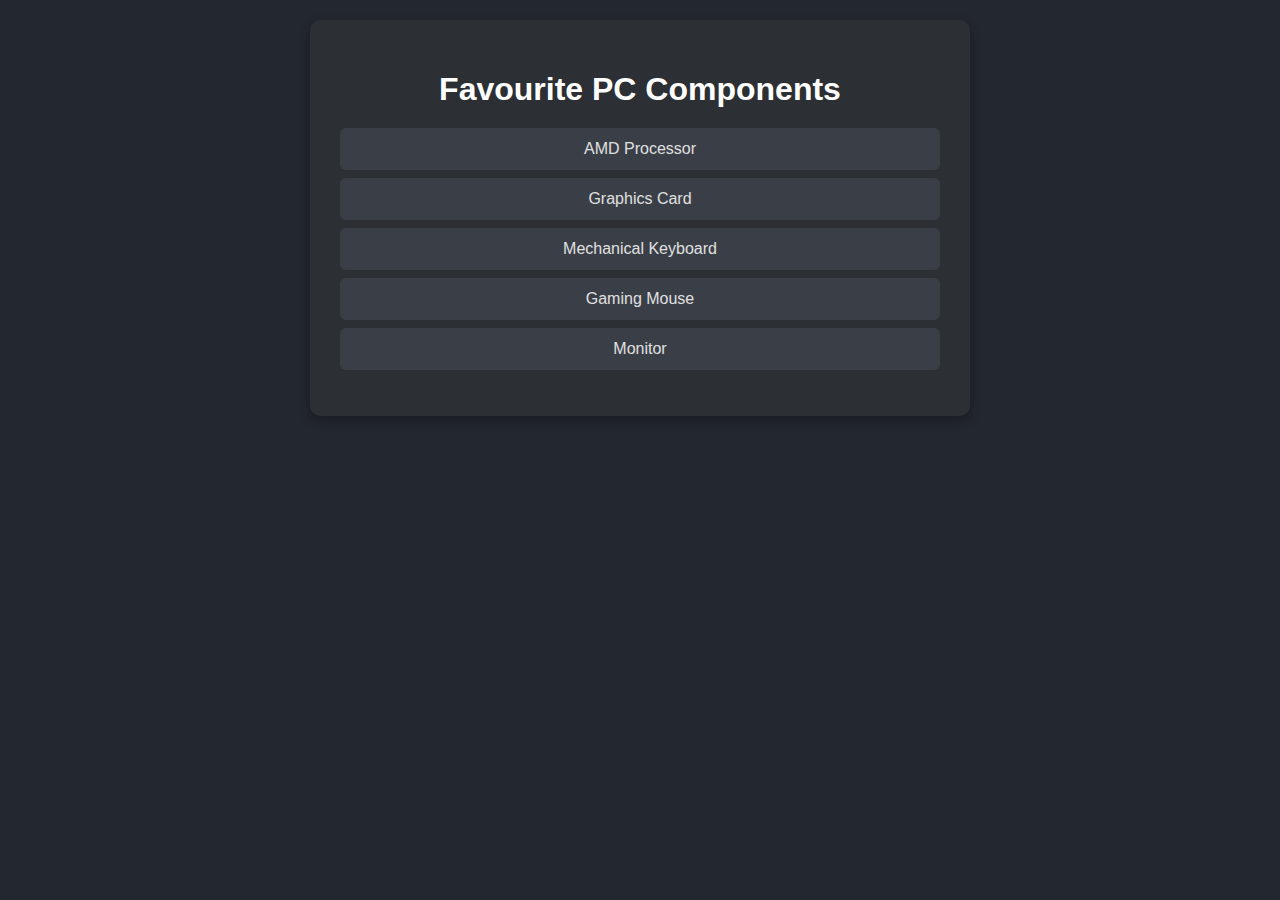
<file: DOM and Events/favourite component/index.html>
<!DOCTYPE html>
<html lang="en">

<head>
  <meta charset="UTF-8" />
  <meta name="viewport" content="width=device-width, initial-scale=1.0" />
  <title>FreeCodeCamp - DOM - CODELAB</title>
  <link rel="stylesheet" href="style.css">
</head>

<body>
  <div class="container">
    <h1 id="main-heading">Favourite PC Components</h1>
    <ul>
      <li class="list-item">
        <span>AMD</span>
        Processor
      </li>
      <li class="list-item">Graphics Card</li>
      <li class="list-item">Mechanical Keyboard</li>
      <li class="list-item">Gaming Mouse</li>
      <li class="list-item">Monitor</li>
    </ul>
  </div>

  <!-- <div class="container">
    <h1 id="main-heading">Favourite Laptop Components</h1>
    <ul>
      <li class="list-item">Processor</li>
      <li class="list-item">Graphics Card</li>
      <li class="list-item">Mechanical Keyboard</li>
      <li class="list-item">Gaming Mouse</li>
      <li class="list-item">Monitor</li>
    </ul>
  </div> -->

  <script src="script.js"></script>
</body>

</html>
</file>
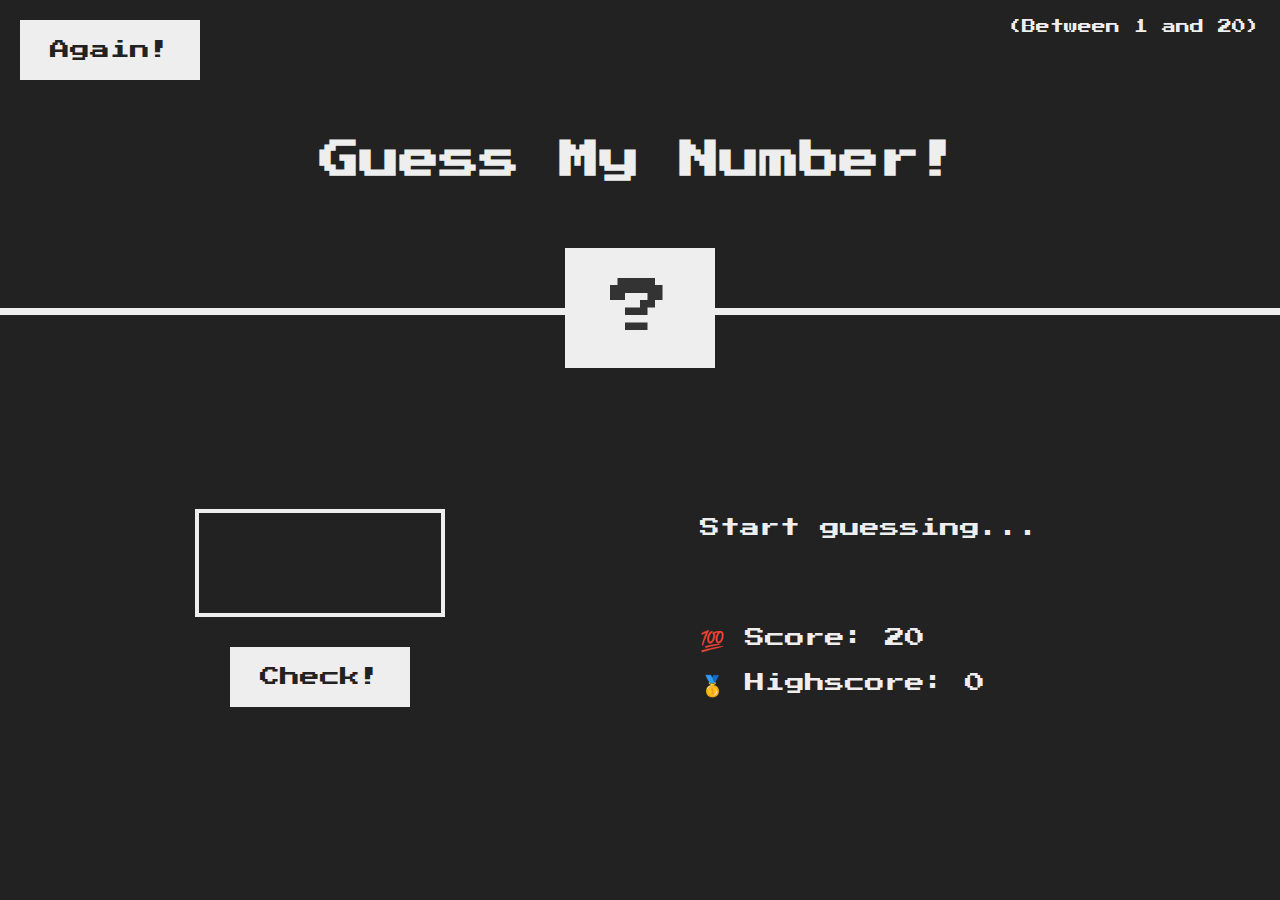
<file: DOM and Events/Guess my number/index.html>
<!DOCTYPE html>
<html lang="en">
  <head>
    <meta charset="UTF-8" />
    <meta name="viewport" content="width=device-width, initial-scale=1.0" />
    <meta http-equiv="X-UA-Compatible" content="ie=edge" />
    <link rel="stylesheet" href="style.css" />
    <title>Guess My Number!</title>
  </head>
  <body>
    <header>
      <h1>Guess My Number!</h1>
      <p class="between">(Between 1 and 20)</p>
      <button class="btn again">Again!</button>
      <div class="number">?</div>
    </header>
    <main>
      <section class="left">
        <input type="number" class="guess" />
        <button class="btn check">Check!</button>
      </section>
      <section class="right">
        <p class="message">Start guessing...</p>
        <p class="label-score">💯 Score: <span class="score">20</span></p>
        <p class="label-highscore">
          🥇 Highscore: <span class="highscore">0</span>
        </p>
      </section>
    </main>
    <script src="script.js"></script>
  </body>
</html>
</file>
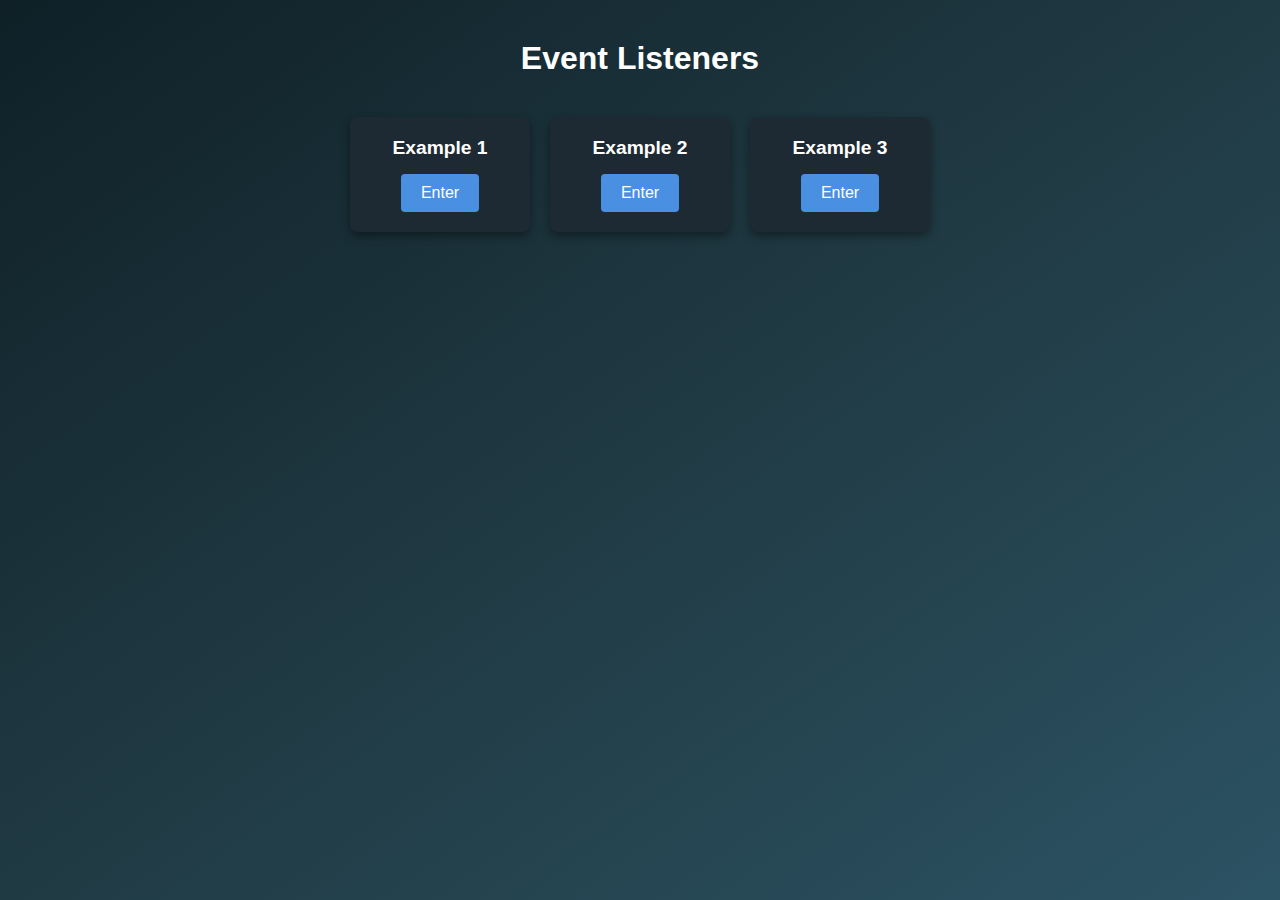
<file: dom-and-events/2. event-listeners/index.html>
<!DOCTYPE html>
<html lang="en">

<head>
  <meta charset="UTF-8">
  <meta name="viewport" content="width=device-width, initial-scale=1.0">
  <link rel="stylesheet" href="style.css">
  <title>Event Listeners</title>
</head>

<body>
  <h1 id="main-heading">Event Listeners</h1>

  <div class="container">
    <div class="boxes box-1">
      <h1 id="heading">Example 1</h1>
      <button onclick="alert('A popup came up! What!')">Enter</button>
    </div>
    <div class="boxes box-2">
      <h1 id="heading">Example 2</h1>
      <button class="btn-2">Enter</button>
    </div>
    <div class="boxes box-3">
      <h1 id="heading">Example 3</h1>
      <button class="btn-3">Enter</button>
    </div>
  </div>


  <script src="script.js"></script>
</body>

</html>
</file>
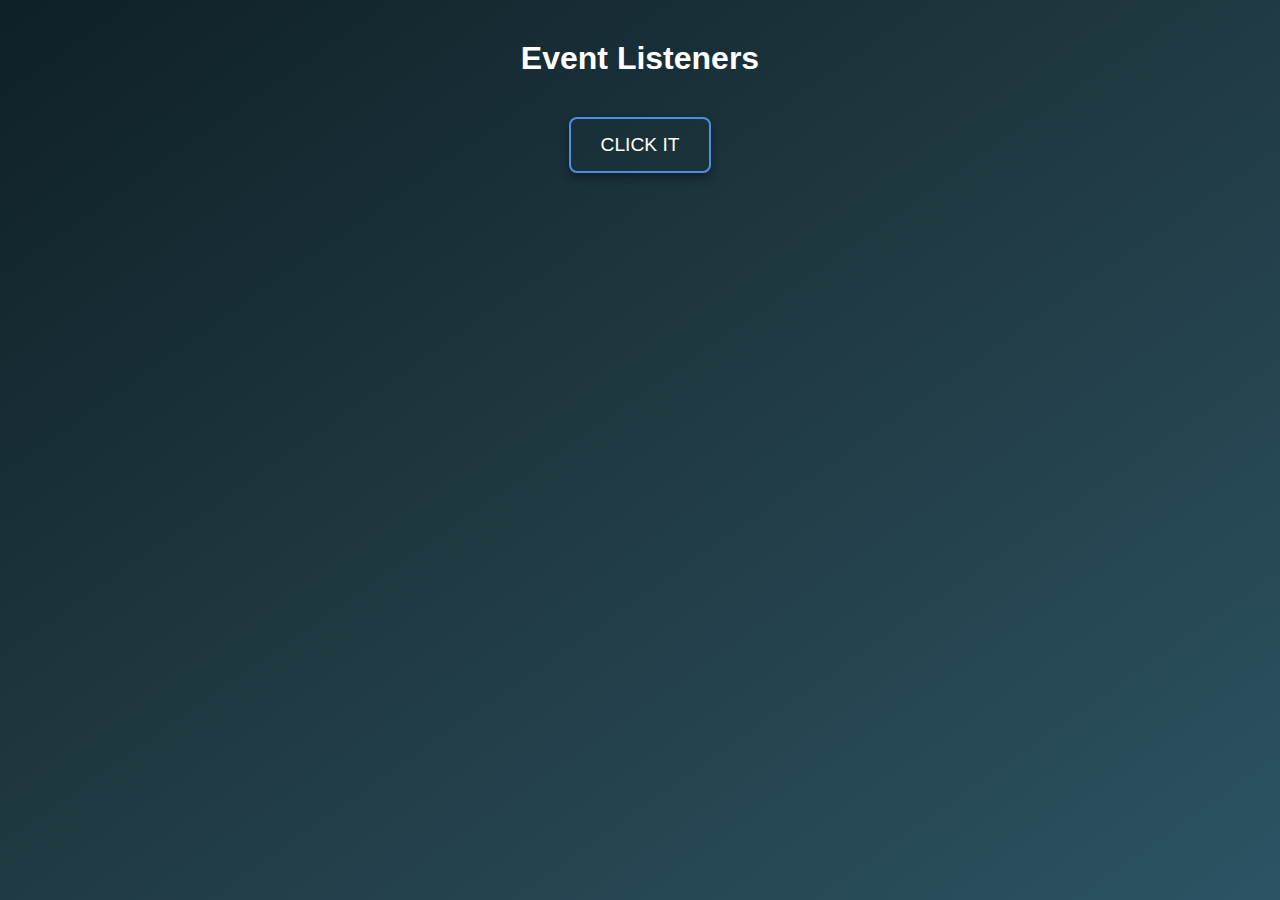
<file: dom-and-events/3. event-listener-toggle/index.html>
<!DOCTYPE html>
<html lang="en">
<head>
  <meta charset="UTF-8">
  <meta name="viewport" content="width=device-width, initial-scale=1.0">
  <title>Event Listeners</title>
  <link rel="stylesheet" href="style.css">
</head>
<body>
  <h1 id="main-heading">Event Listeners</h1>

  <div class="container">
    <button class="reveal-btn boxes">CLICK IT</button>

    <div class="hidden-content boxes">
        Lorem ipsum dolor sit amet consectetur adipisicing elit. 
        Quia distinctio hic facilis, repudiandae incidunt quisquam 
        neque officiis quibusdam cum quam suscipit dolorem animi 
        aliquid harum. Unde se illo aut officiis inventore quod 
        quibusdam, ipsam aliquam reprehenderit ad nisi ipsa? 
        Ducimus nesciunt laudantium deleniti porro maxime molestias 
        reiciendis, hic omnis?
    </div>
  </div>

  <script src="script.js"></script>
</body>
</html>
</file>
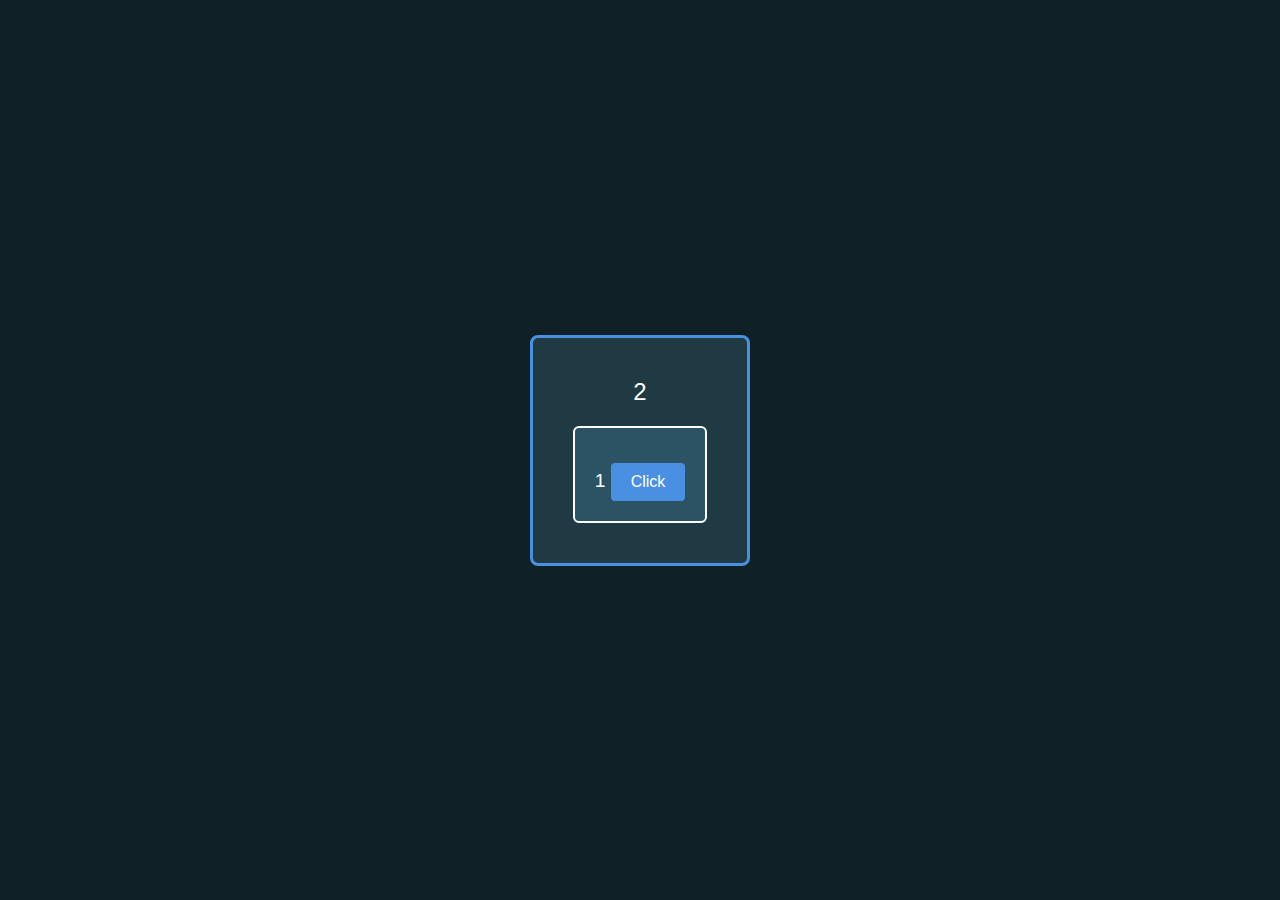
<file: dom-and-events/4. event-propagation/index.html>
<!DOCTYPE html>
<html lang="en">
<head>
  <meta charset="UTF-8">
  <meta name="viewport" content="width=device-width, initial-scale=1.0">
  <title>Event Propagation</title>
  <style>
    /* Reset */
* {
  margin: 0;
  padding: 0;
  box-sizing: border-box;
}

body {
  font-family: Arial, Helvetica, sans-serif;
  background: #0f2027;
  color: #fff;
  min-height: 100vh;
  display: flex;
  align-items: center;
  justify-content: center;
}

/* Outer box */
.div2 {
  background: #203a43;
  border: 3px solid #4a90e2;
  padding: 40px;
  border-radius: 8px;
  text-align: center;
  font-size: 1.5rem;
  position: relative;
}

/* Inner box */
.div1 {
  background: #2c5364;
  border: 2px solid #fff;
  padding: 20px;
  margin-top: 20px;
  border-radius: 6px;
  font-size: 1.2rem;
}

/* Button */
button {
  margin-top: 15px;
  padding: 10px 20px;
  border: none;
  border-radius: 4px;
  background: #4a90e2;
  color: #fff;
  font-size: 1rem;
  cursor: pointer;
  transition: background 0.3s ease;
}

button:hover {
  background: #357ab8;
}
  </style>
</head>
<body>
  <div class="div2">
    2
    <div class="div1">
      1
      <button>Click</button>
    </div>
  </div>

  <script src="script.js"></script>
</body>
</html>
</file>
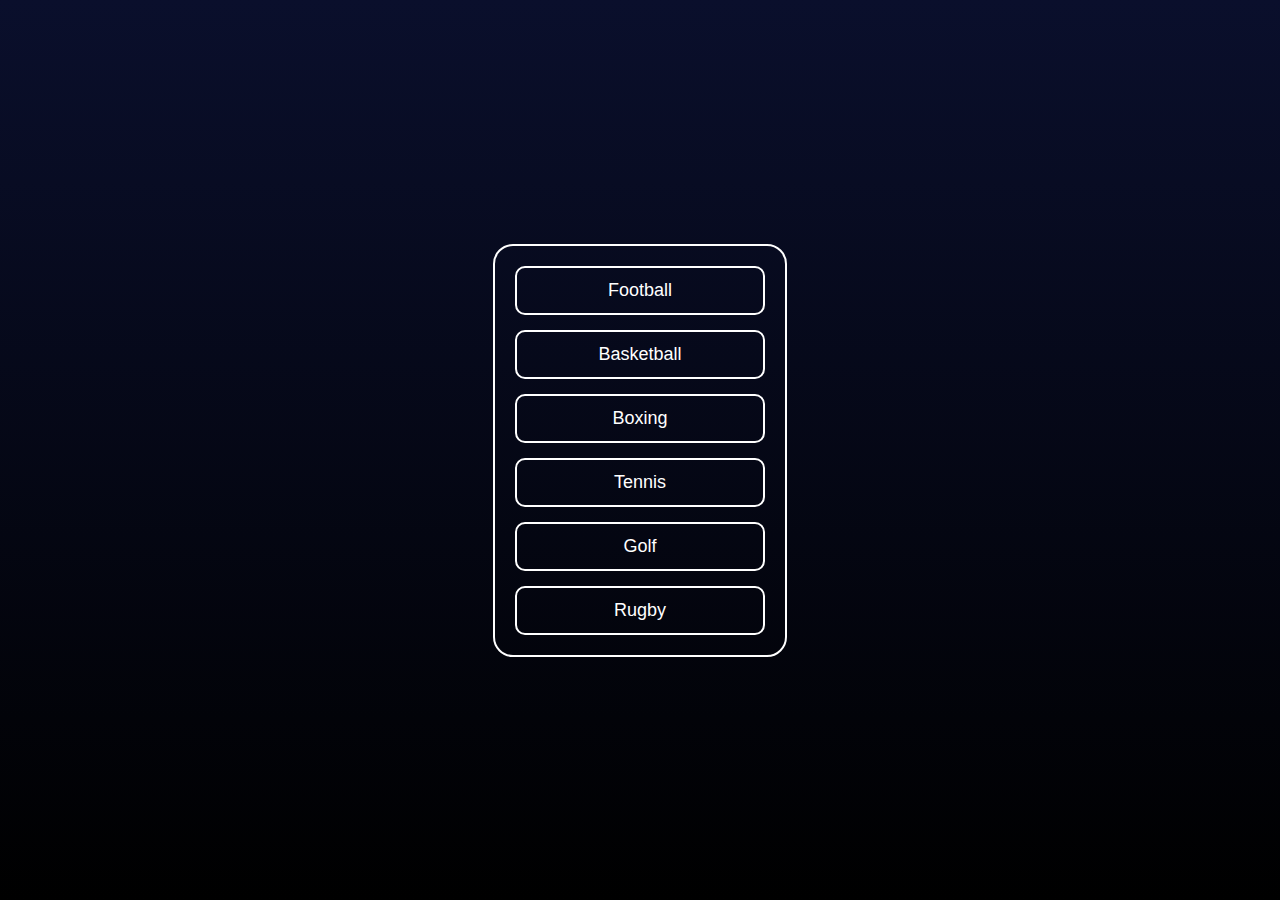
<file: dom-and-events/5. event-delegation/index.html>
<!DOCTYPE html>
<html lang="en">

<head>
  <meta charset="UTF-8">
  <meta name="viewport" content="width=device-width, initial-scale=1.0">
  <title>Event Propagation</title>
  <style>
    body {
      margin: 0;
      padding: 0;
      background: linear-gradient(to bottom, #0a0f2c, #000);
      font-family: Arial, sans-serif;
      display: flex;
      justify-content: center;
      align-items: center;
      height: 100vh;
    }

    #sports {
      list-style: none;
      padding: 20px;
      margin: 0;
      border: 2px solid #fff;
      border-radius: 20px;
      width: 250px;
      display: flex;
      flex-direction: column;
      gap: 15px;
    }

    #sports li {
      border: 2px solid #fff;
      border-radius: 10px;
      padding: 12px;
      text-align: center;
      color: #fff;
      font-size: 18px;
    }
  </style>
</head>

<body>
  <ul id="sports">
    <li id="football">Football</li>
    <li id="basketball">Basketball</li>
    <li id="boxing">Boxing</li>
    <li id="tennis">Tennis</li>
    <li id="golf">Golf</li>
  </ul>
  
  <script src="script.js"></script>
</body>

</html>
</file>
<file: DOM and Events/favourite component/style.css>
body {
      font-family: 'Segoe UI', Tahoma, Geneva, Verdana, sans-serif;
      background-color: #23272e;
      /* Dark background */
      color: #f5f5f5;
      /* Light text for contrast */
      margin: 0;
      padding: 20px;
    }

    .container {
      max-width: 600px;
      margin: auto;
      background: #2c2f33;
      /* Slightly lighter panel */
      padding: 30px;
      border-radius: 10px;
      box-shadow: 0 4px 12px rgba(0, 0, 0, 0.3);
    }

    #main-heading {
      text-align: center;
      color: #ffffff;
      margin-bottom: 20px;
    }

    ul {
      list-style-type: none;
      padding: 0;
      text-align: center;
    }

    .list-item {
      padding: 12px;
      margin: 8px 0;
      background-color: #3a3f47;
      border-radius: 6px;
      transition: background-color 0.3s ease;
      color: #e0e0e0;
    }

    .list-item:hover {
      background-color: #4a4f57;
    }
</file>
<file: DOM and Events/Guess my number/style.css>
@import url('https://fonts.googleapis.com/css?family=Press+Start+2P&display=swap');

* {
  margin: 0;
  padding: 0;
  box-sizing: inherit;
}

html {
  font-size: 62.5%;
  box-sizing: border-box;
}

body {
  font-family: 'Press Start 2P', sans-serif;
  color: #eee;
  background-color: #222;
  /* background-color: #60b347; */
}

/* LAYOUT */
header {
  position: relative;
  height: 35vh;
  border-bottom: 7px solid #eee;
}

main {
  height: 65vh;
  color: #eee;
  display: flex;
  align-items: center;
  justify-content: space-around;
}

.left {
  width: 52rem;
  display: flex;
  flex-direction: column;
  align-items: center;
}

.right {
  width: 52rem;
  font-size: 2rem;
}

/* ELEMENTS STYLE */
h1 {
  font-size: 4rem;
  text-align: center;
  position: absolute;
  width: 100%;
  top: 52%;
  left: 50%;
  transform: translate(-50%, -50%);
}

.number {
  background: #eee;
  color: #333;
  font-size: 6rem;
  width: 15rem;
  padding: 3rem 0rem;
  text-align: center;
  position: absolute;
  bottom: 0;
  left: 50%;
  transform: translate(-50%, 50%);
}

.between {
  font-size: 1.4rem;
  position: absolute;
  top: 2rem;
  right: 2rem;
}

.again {
  position: absolute;
  top: 2rem;
  left: 2rem;
}

.guess {
  background: none;
  border: 4px solid #eee;
  font-family: inherit;
  color: inherit;
  font-size: 5rem;
  padding: 2.5rem;
  width: 25rem;
  text-align: center;
  display: block;
  margin-bottom: 3rem;
}

.btn {
  border: none;
  background-color: #eee;
  color: #222;
  font-size: 2rem;
  font-family: inherit;
  padding: 2rem 3rem;
  cursor: pointer;
}

.btn:hover {
  background-color: #ccc;
}

.message {
  margin-bottom: 8rem;
  height: 3rem;
}

.label-score {
  margin-bottom: 2rem;
}
</file>
<file: dom-and-events/2. event-listeners/style.css>
/* Reset */
* {
  margin: 0;
  padding: 0;
  box-sizing: border-box;
}

body {
  font-family: Arial, Helvetica, sans-serif;
  background: linear-gradient(to bottom right, #0f2027, #203a43, #2c5364);
  color: #fff;
  min-height: 100vh;
  display: flex;
  flex-direction: column;
  align-items: center;
  justify-content: flex-start;
  padding: 40px;
}

/* Main heading */
#main-heading {
  text-align: center;
  margin-bottom: 40px;
}

/* Container for boxes */
.container {
  display: flex;
  gap: 20px;
  flex-wrap: wrap;
  justify-content: center;
}

/* Individual boxes */
.boxes {
  background: #1e2a33;
  padding: 20px;
  border-radius: 8px;
  width: 180px;
  text-align: center;
  box-shadow: 0 4px 10px rgba(0, 0, 0, 0.4);
  transition: transform 0.2s ease;
}

.boxes:hover {
  transform: translateY(-5px);
}

.boxes h1 {
  font-size: 1.2rem;
  margin-bottom: 15px;
}

.boxes button {
  padding: 10px 20px;
  border: none;
  border-radius: 4px;
  background: #4a90e2;
  color: #fff;
  font-size: 1rem;
  cursor: pointer;
  transition: background 0.3s ease;
}

.boxes button:hover {
  background: #357ab8;
}
</file>
<file: dom-and-events/3. event-listener-toggle/style.css>
/* Reset */
* {
  margin: 0;
  padding: 0;
  box-sizing: border-box;
}

body {
  font-family: Arial, Helvetica, sans-serif;
  background: linear-gradient(to bottom right, #0f2027, #203a43, #2c5364);
  color: #fff;
  min-height: 100vh;
  display: flex;
  flex-direction: column;
  align-items: center;
  justify-content: flex-start;
  padding: 40px;
}

/* Main heading */
#main-heading {
  text-align: center;
  margin-bottom: 40px;
}

/* Container */
.container {
  display: flex;
  gap: 20px;
  flex-wrap: wrap;
  justify-content: center;
  max-width: 900px;
}

/* Shared box style */
.boxes {
  background: #1e2a33;
  padding: 20px;
  border-radius: 8px;
  box-shadow: 0 4px 10px rgba(0,0,0,0.4);
  transition: transform 0.2s ease;
}

.boxes:hover {
  transform: translateY(-3px);
}

/* Reveal button */
.reveal-btn {
  border: 2px solid #4a90e2;
  background: transparent;
  color: #fff;
  font-size: 1.2rem;
  cursor: pointer;
  padding: 15px 30px;
  transition: background 0.3s ease, color 0.3s ease;
}

.reveal-btn:hover {
  background: #4a90e2;
  color: #fff;
}

/* Hidden content */
.hidden-content {
  width: 400px;
  line-height: 1.5;
  display: none;
}

.hidden-content.reveal-btn {
  display: block;
}
</file>
